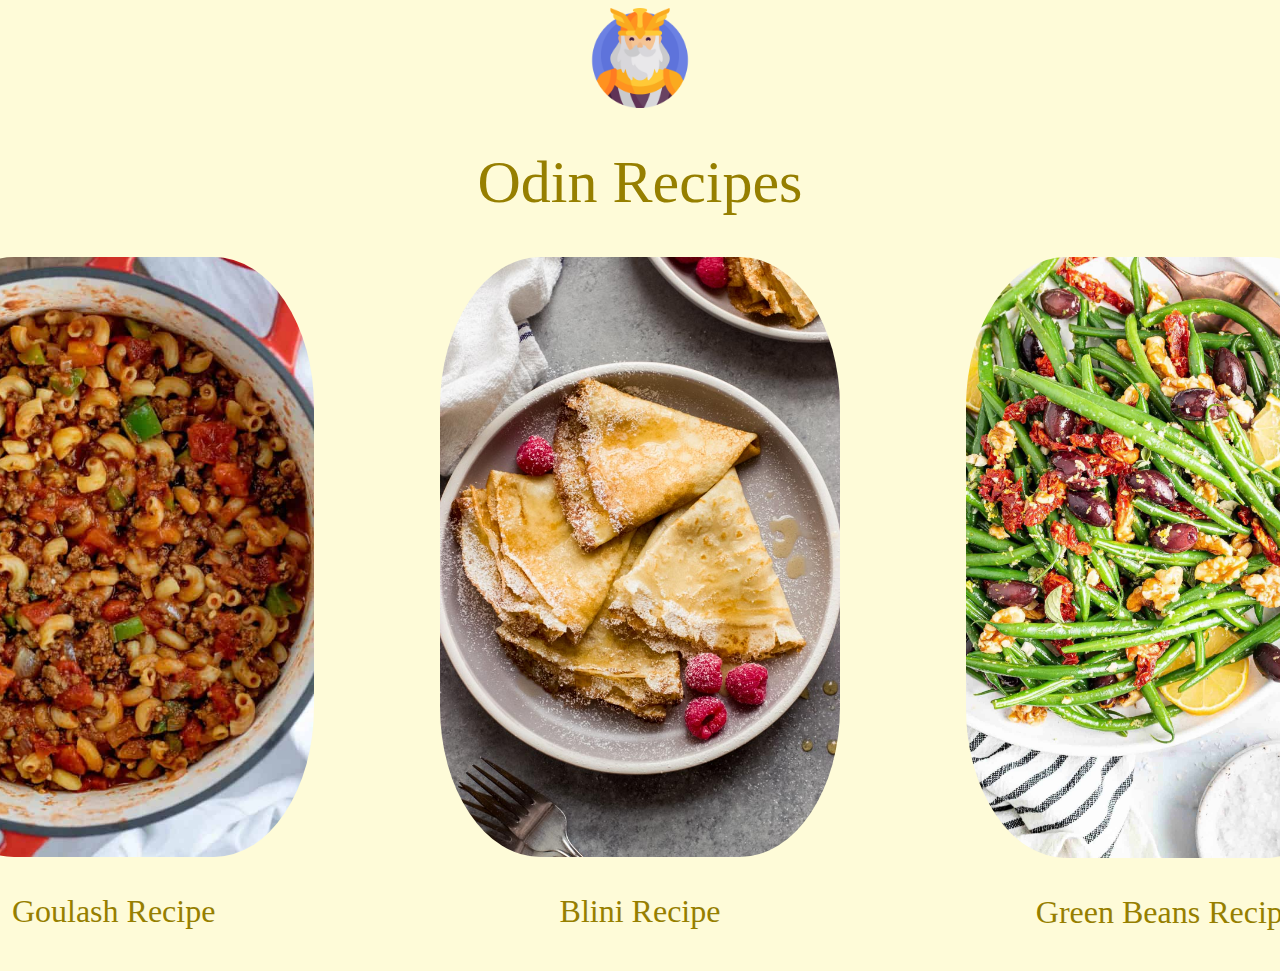
<file: index.html>
<!DOCTYPE html>
<html lang="en">
<head>
    <meta charset="UTF-8">
    <meta name="viewport" content="width=device-width, initial-scale=1.0">
    <title>Odin Recipes</title>
    <link rel="stylesheet" href="styles.css">
</head>
<body>
    <img src="img/odin.png" class="icon">
    <h1 class="heading">Odin Recipes</h1>
    <div class="content">
        <div class="item">
            <a href="./recipes/goulash.html"><img class="image-heading" src="img/goulash.jpg"></a>
            <p class="recipe-title">Goulash Recipe</p>
        </div>
        <div class="item">
            <a href="./recipes/blini.html"><img class="image-heading" src="img/blini.jpg"></a>
            <p class="recipe-title">Blini Recipe</p>
        </div>
        <div class="item">
            <a href="./recipes/beans.html"><img class="image-heading" src="img/beans.jpg"></a>
            <p class="recipe-title">Green Beans Recipe</p>
        </div>
    </div>
</body>
</html>
</file>
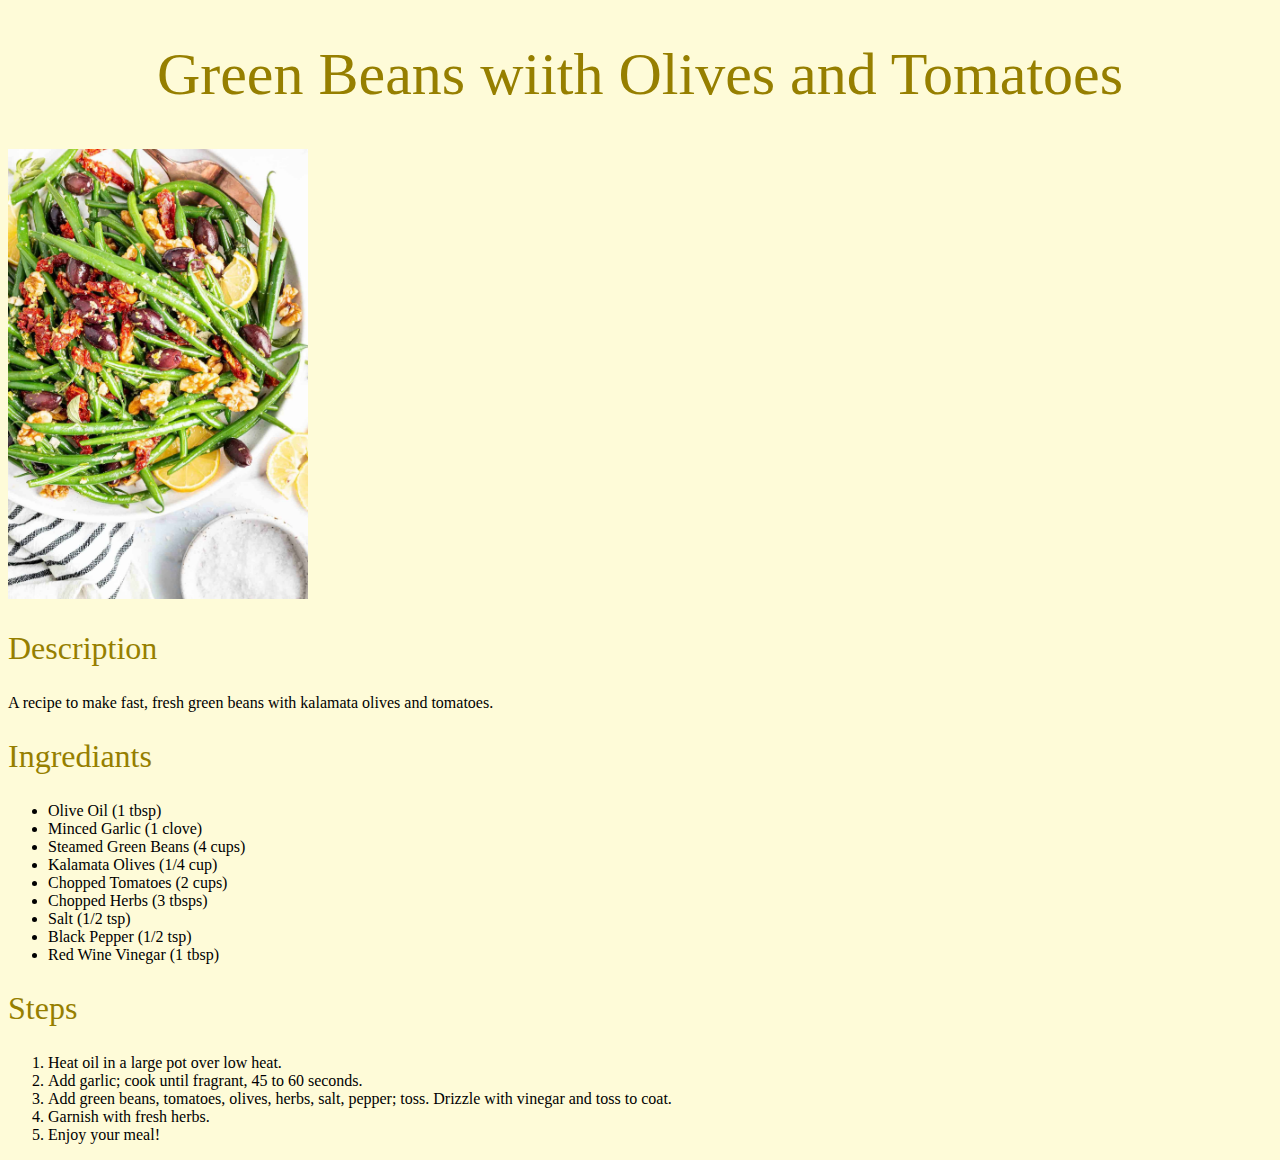
<file: recipes/beans.html>
<!DOCTYPE html>
<html lang="en">
<head>
    <meta charset="UTF-8">
    <meta name="viewport" content="width=device-width, initial-scale=1.0">
    <title>Green Beans</title>
    <link rel="stylesheet" href="../styles.css">
</head>
<body>
    <h1>Green Beans wiith Olives and Tomatoes</h1>
    <img src="../img/beans.jpg" alt="delicious green beans with olives and tomatoes" class="recipe-image">
    <h2 class="recipe-title">Description</h2>
    <p>A recipe to make fast, fresh green beans with kalamata olives and tomatoes.</p>
    <h2 class="recipe-title">Ingrediants</h2>
    <ul>
        <li>Olive Oil (1 tbsp)</li>
        <li>Minced Garlic (1 clove)</li>
        <li>Steamed Green Beans (4 cups)</li>
        <li>Kalamata Olives (1/4 cup)</li>
        <li>Chopped Tomatoes (2 cups)</li>
        <li>Chopped Herbs (3 tbsps)</li>
        <li>Salt (1/2 tsp)</li>
        <li>Black Pepper (1/2 tsp)</li>
        <li>Red Wine Vinegar (1 tbsp)</li>
    </ul>
    <h2 class="recipe-title">Steps</h2>
    <ol>
        <li>Heat oil in a large pot over low heat.</li>
        <li>Add garlic; cook until fragrant, 45 to 60 seconds.</li>
        <li>Add green beans, tomatoes, olives, herbs, salt, pepper; toss. Drizzle with vinegar and toss to coat.</li>
        <li>Garnish with fresh herbs.</li>
        <li>Enjoy your meal!</li>
    </ol>
</body>
</html>
</file>
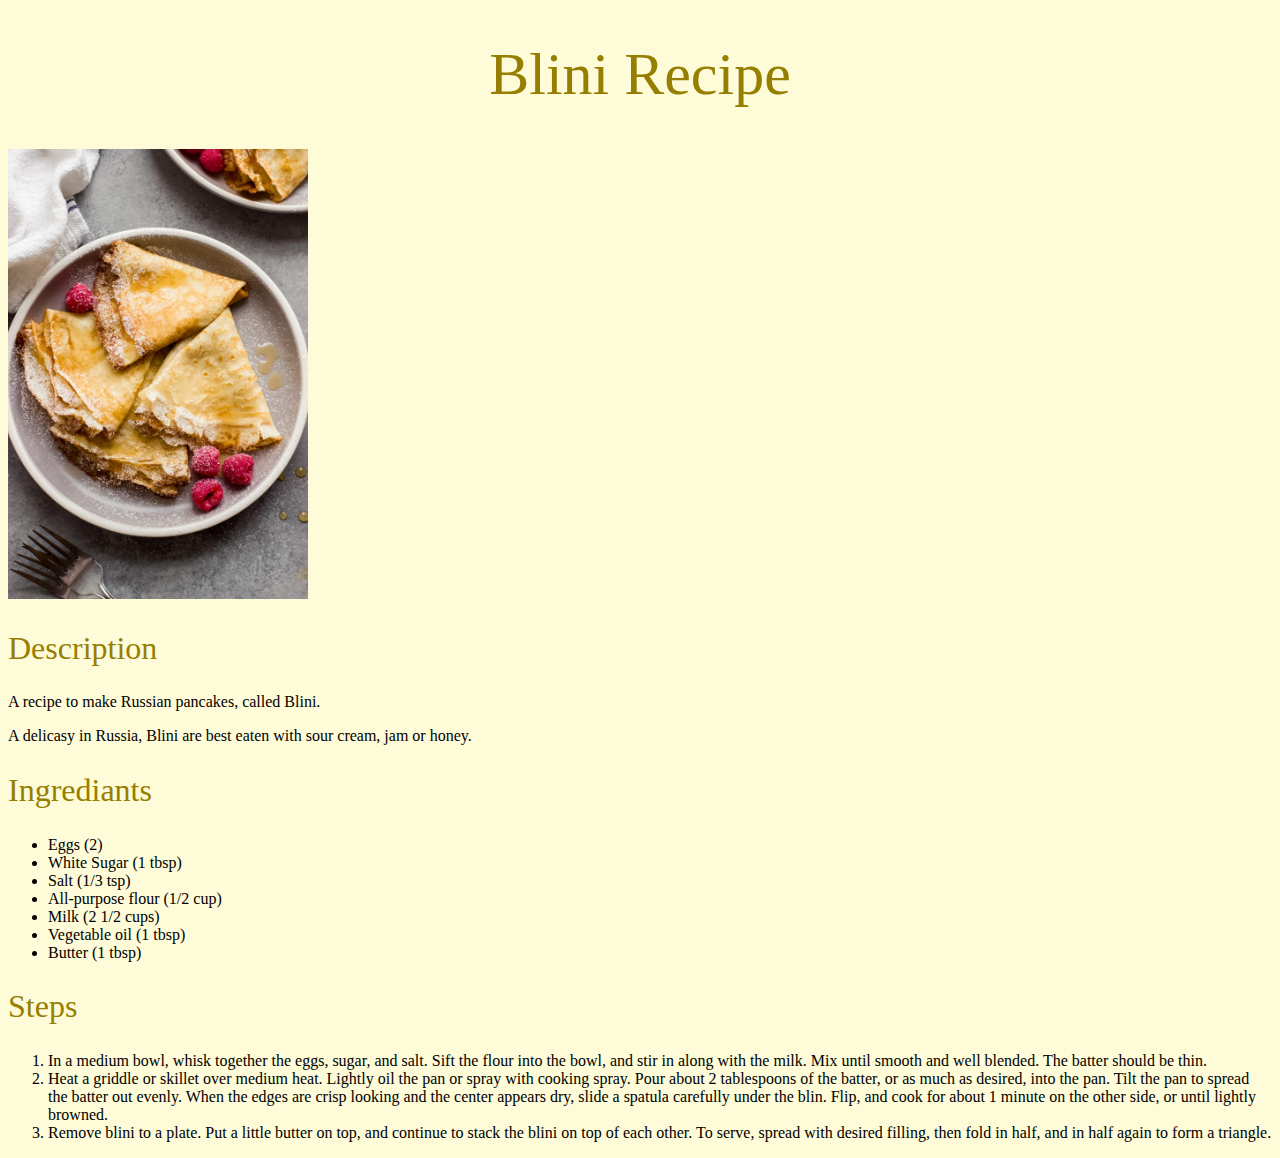
<file: recipes/blini.html>
<!DOCTYPE html>
<html lang="en">
<head>
    <meta charset="UTF-8">
    <meta name="viewport" content="width=device-width, initial-scale=1.0">
    <title>Blini Recipe</title>
    <link rel="stylesheet" href="../styles.css">
</head>
<body>
    <h1>Blini Recipe</h1>
    <img src="../img/blini.jpg" alt="a picture of delicious Russian blini with a raspberry." class="recipe-image">
    <h2 class="recipe-title">Description</h2>
    <p>A recipe to make Russian pancakes, called Blini.</p>
    <p>A delicasy in Russia, Blini are best eaten with sour cream, jam or honey.</p>
    <h2 class="recipe-title">Ingrediants</h2>
    <ul>
        <li>Eggs (2)</li>
        <li>White Sugar (1 tbsp)</li>
        <li>Salt (1/3 tsp)</li>
        <li>All-purpose flour (1/2 cup)</li>
        <li>Milk (2 1/2 cups)</li>
        <li>Vegetable oil (1 tbsp)</li>
        <li>Butter (1 tbsp)</li>
    </ul>
    <h2 class="recipe-title">Steps</h2>
    <ol>
        <li>In a medium bowl, whisk together the eggs, sugar, and salt. Sift the flour into the bowl, and stir in along with the milk. Mix until smooth and well blended. The batter should be thin.</li>
        <li>Heat a griddle or skillet over medium heat. Lightly oil the pan or spray with cooking spray. Pour about 2 tablespoons of the batter, or as much as desired, into the pan. Tilt the pan to spread the batter out evenly. When the edges are crisp looking and the center appears dry, slide a spatula carefully under the blin. Flip, and cook for about 1 minute on the other side, or until lightly browned.</li>
        <li>Remove blini to a plate. Put a little butter on top, and continue to stack the blini on top of each other. To serve, spread with desired filling, then fold in half, and in half again to form a triangle.</li>
    </ol>
</body>
</html>
</file>
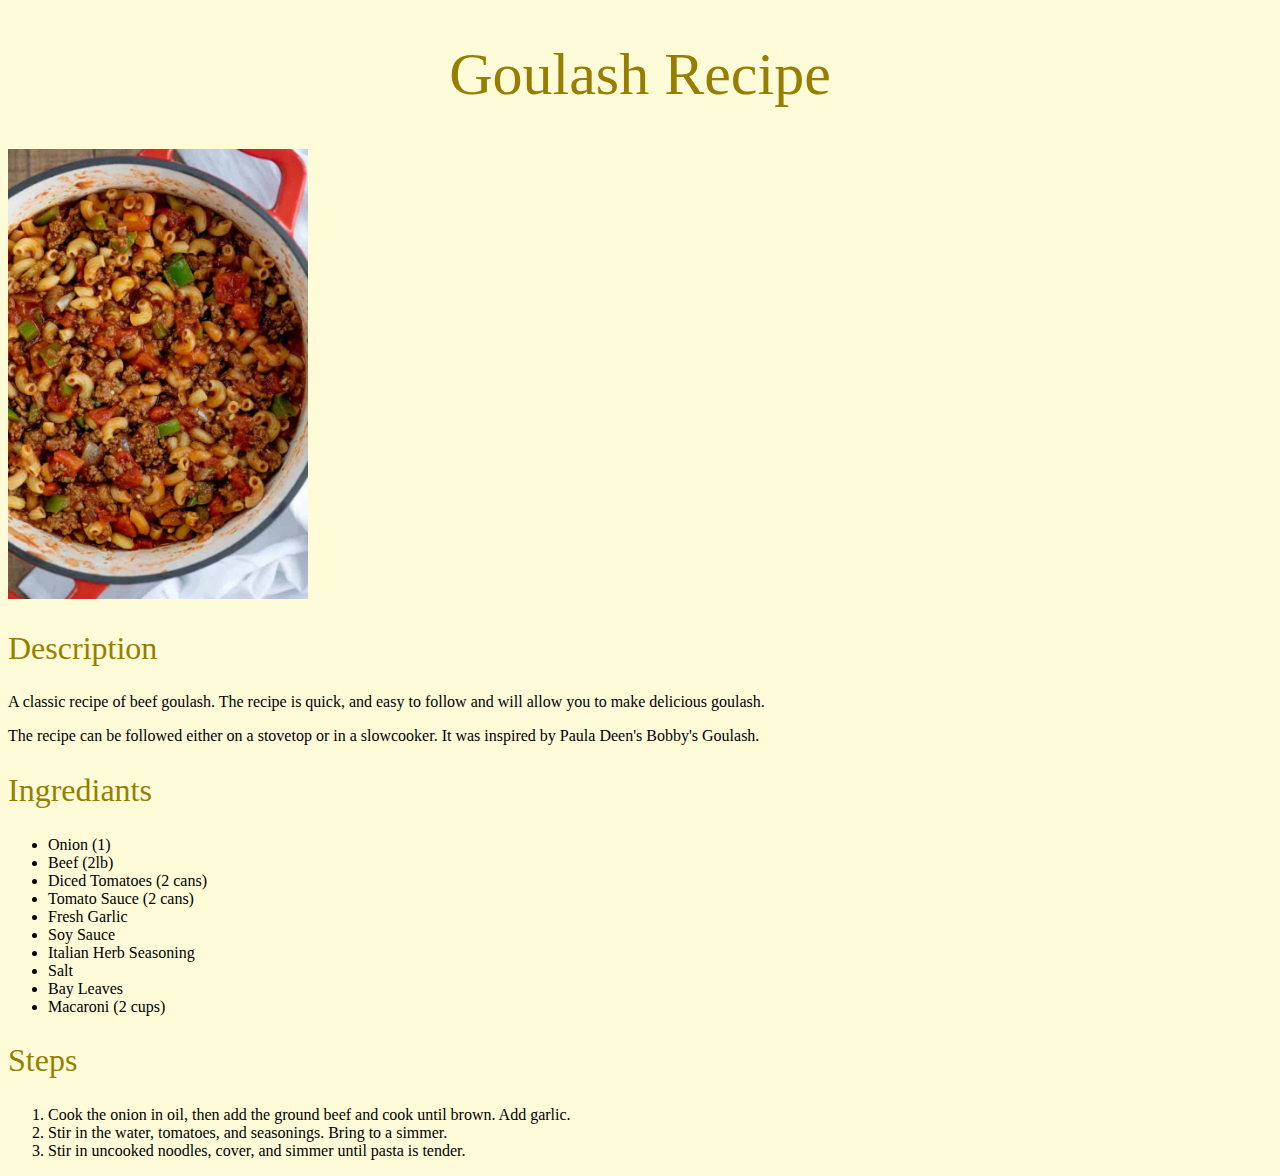
<file: recipes/goulash.html>
<!DOCTYPE html>
<html lang="en">
<head>
    <meta charset="UTF-8">
    <meta name="viewport" content="width=device-width, initial-scale=1.0">
    <title>Goulash Recipe</title>
    <link rel="stylesheet" href="../styles.css">
</head>
<body>
    <h1>Goulash Recipe</h1>
    <img src="../img/goulash.jpg" alt="a bowl containing classic goulash" class="recipe-image">
    <h2 class="recipe-title">Description</h2>
    <p>A classic recipe of beef goulash. The recipe is quick, and easy to follow and will allow you to make delicious goulash.</p>
    <p>The recipe can be followed either on a stovetop or in a slowcooker. It was inspired by Paula Deen's Bobby's Goulash.</p>
    <h2 class="recipe-title">Ingrediants</h2>
    <ul>
        <li>Onion (1)</li>
        <li>Beef (2lb)</li>
        <li>Diced Tomatoes (2 cans)</li>
        <li>Tomato Sauce (2 cans)</li>
        <li>Fresh Garlic</li>
        <li>Soy Sauce</li>
        <li>Italian Herb Seasoning</li>
        <li>Salt</li>
        <li>Bay Leaves</li>
        <li>Macaroni (2 cups)</li>
    </ul>
    <h2 class="recipe-title">Steps</h2>
    <ol>
        <li>Cook the onion in oil, then add the ground beef and cook until brown. Add garlic.</li>
        <li>Stir in the water, tomatoes, and seasonings. Bring to a simmer.</li>
        <li>Stir in uncooked noodles, cover, and simmer until pasta is tender.</li>
    </ol>
</body>
</html>
</file>
<file: styles.css>
* {
    font-family: "Times New Roman", Arial, sans-serif;
    font-size: medium;
    font-weight: 200;
}

body {
    background-color: #fefbd8;
}

.icon {
    display: block;
    margin-left: auto;
    margin-right: auto;
    height: auto;
    width: 100px;
}

h1 {
    text-align: center;
    font-weight: 525;
    font-size: 60px;
    color: rgb(150, 127, 0);
}

.content {
    display: flex;
    flex-direction: row;
    justify-content: center;
}

.item {
    text-align: center;
    margin-left: 5%;
    margin-right: 5%;
}

.image-heading {
    height: auto;
    width: 400px;
    border-radius: 25%;
}

.recipe-title {
    font-family: "Times New Roman", Arial, sans-serif;
    font-size: 32px;
    font-weight: 400;
    color: rgb(150, 127, 0);
}

.recipe-image {
    height: auto;
    width: 300px;
}
</file>
